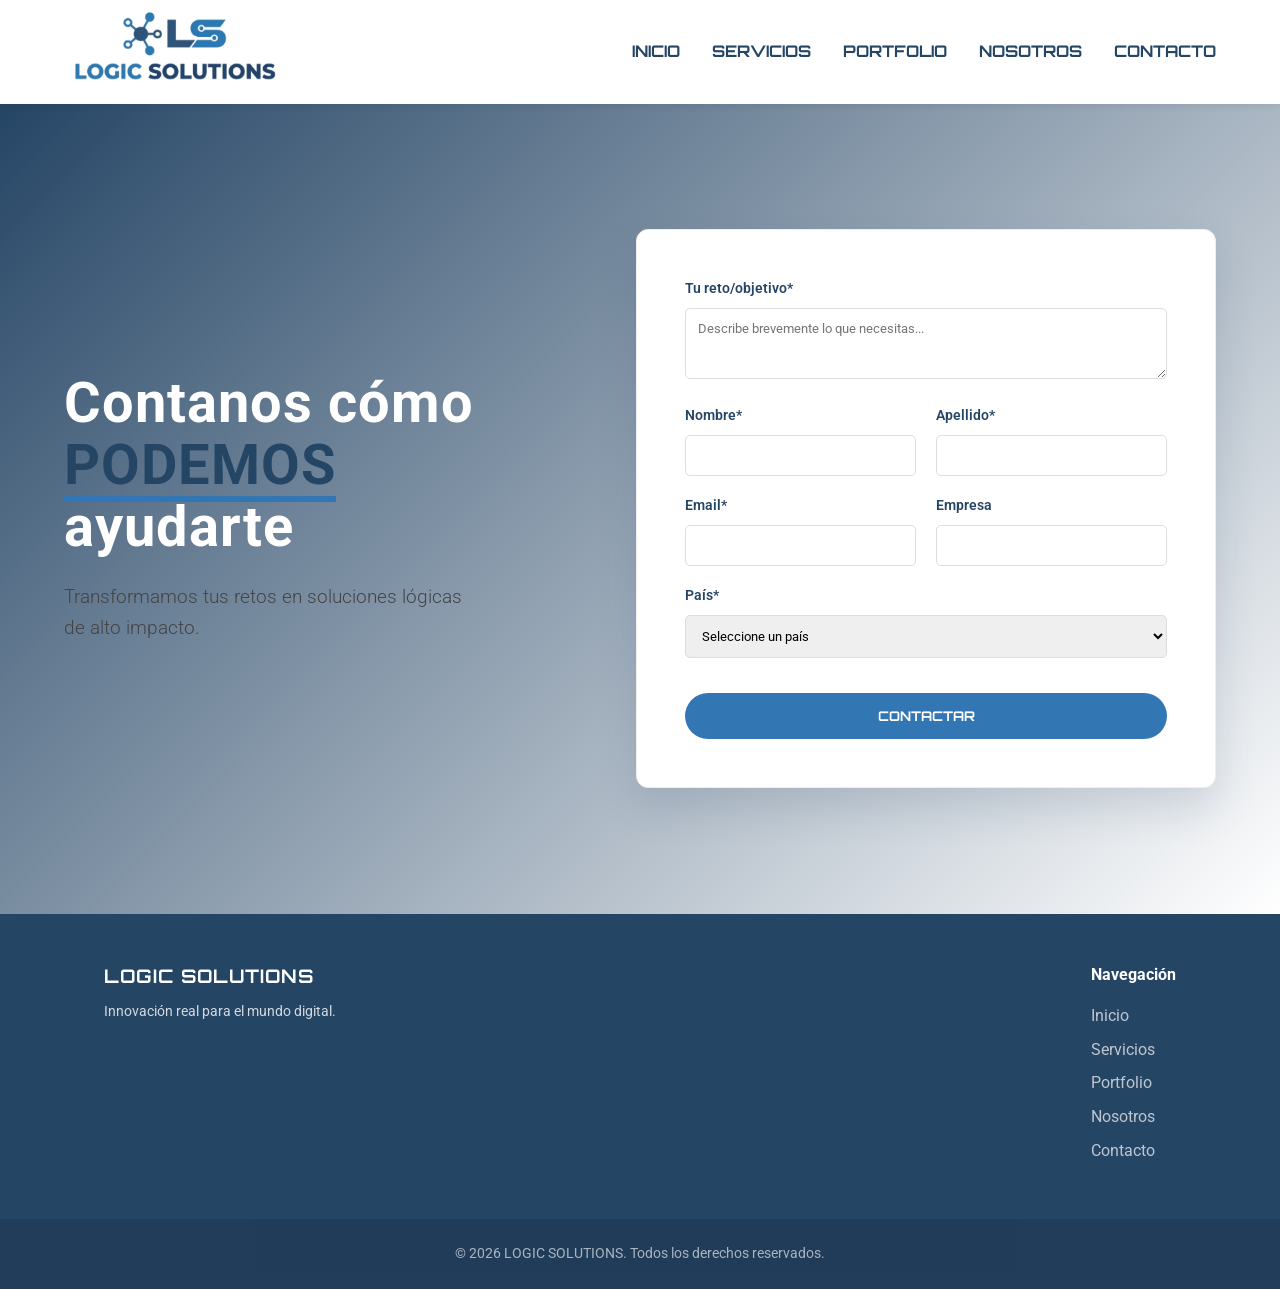
<file: contacto.html>
<!DOCTYPE html>
<html lang="es">
<head>
    <meta charset="UTF-8">
    <meta name="viewport" content="width=device-width, initial-scale=1.0">
    <title>Contacto - Logic Solutions</title>
    <link rel="icon" href="./assets/logicLogo.png" type="image/png">
    
    <link rel="preconnect" href="https://fonts.googleapis.com" />
    <link rel="preconnect" href="https://fonts.gstatic.com" crossorigin />
    <link href="https://fonts.googleapis.com/css2?family=Orbitron:wght@400;700&family=Roboto:wght@300;400;700&display=swap" rel="stylesheet"/>
    <link rel="stylesheet" href="https://cdnjs.cloudflare.com/ajax/libs/font-awesome/6.4.0/css/all.min.css"/>

    <link rel="stylesheet" href="./estilos/styles.css">
</head>
<body>
   <header>
        <a href="index.html">
            <img src="./assets/logicLogo.png" alt="Logo de Logic Solutions" class="logo">
        </a>    
     <nav>
         <ul>
             <li><a href="index.html">Inicio</a></li>
             <li><a href="servicios.html">Servicios</a></li>
             <li><a href="proyectos.html">Portfolio</a></li>
             <li><a href="nosotros.html">Nosotros</a></li>
             <li><a href="contacto.html">Contacto</a></li>
         </ul>
    </nav>
   </header> 

   <main class="contacto-logic">
  <div class="contacto-layout">
    
    <div class="contacto-texto">
      <h2>Contanos cómo<br><span>PODEMOS</span> ayudarte</h2>
      <p class="tagline">Transformamos tus retos en soluciones lógicas de alto impacto.</p>
    </div>

    <div class="contacto-formulario">
      <form action="#">
        <div class="form-row full">
          <label>Tu reto/objetivo<span>*</span></label>
          <textarea rows="3" required placeholder="Describe brevemente lo que necesitas..."></textarea>
        </div>
        
        <div class="form-row half-group">
          <div class="form-group">
            <label>Nombre<span>*</span></label>
            <input type="text" required>
          </div>
          <div class="form-group">
            <label>Apellido<span>*</span></label>
            <input type="text" required>
          </div>
        </div>

        <div class="form-row half-group">
          <div class="form-group">
            <label>Email<span>*</span></label>
            <input type="email" required>
          </div>
          <div class="form-group">
            <label>Empresa</label>
            <input type="text">
          </div>
        </div>

        <div class="form-row full">
          <label>País<span>*</span></label>
          <select required>
            <option value="" disabled selected>Seleccione un país</option>
            <option value="ar">Argentina</option>
            <option value="mx">México</option>
            <option value="es">España</option>
            <option value="co">Colombia</option>
            <option value="cl">Chile</option>
          </select>
        </div>

        <button type="submit" class="btn-logic-submit">CONTACTAR</button>
      </form>
    </div>
  </div>
</main>

    <footer class="footer-profesional">
      <div class="footer-content container">
        <div class="footer-logo">
          <h3>LOGIC SOLUTIONS</h3>
          <p>Innovación real para el mundo digital.</p>
        </div>
        <div class="footer-links">
          <h4>Navegación</h4>
          <ul>
            <li><a href="index.html">Inicio</a></li>
            <li><a href="servicios.html">Servicios</a></li>
            <li><a href="proyectos.html">Portfolio</a></li>
            <li><a href="nosotros.html">Nosotros</a></li>
            <li><a href="contacto.html">Contacto</a></li>
          </ul>
        </div>
      </div>
      <div class="footer-copyright">
        <p>&copy; 2026 LOGIC SOLUTIONS. Todos los derechos reservados.</p>
      </div>
    </footer>
</body>
</html>
</file>
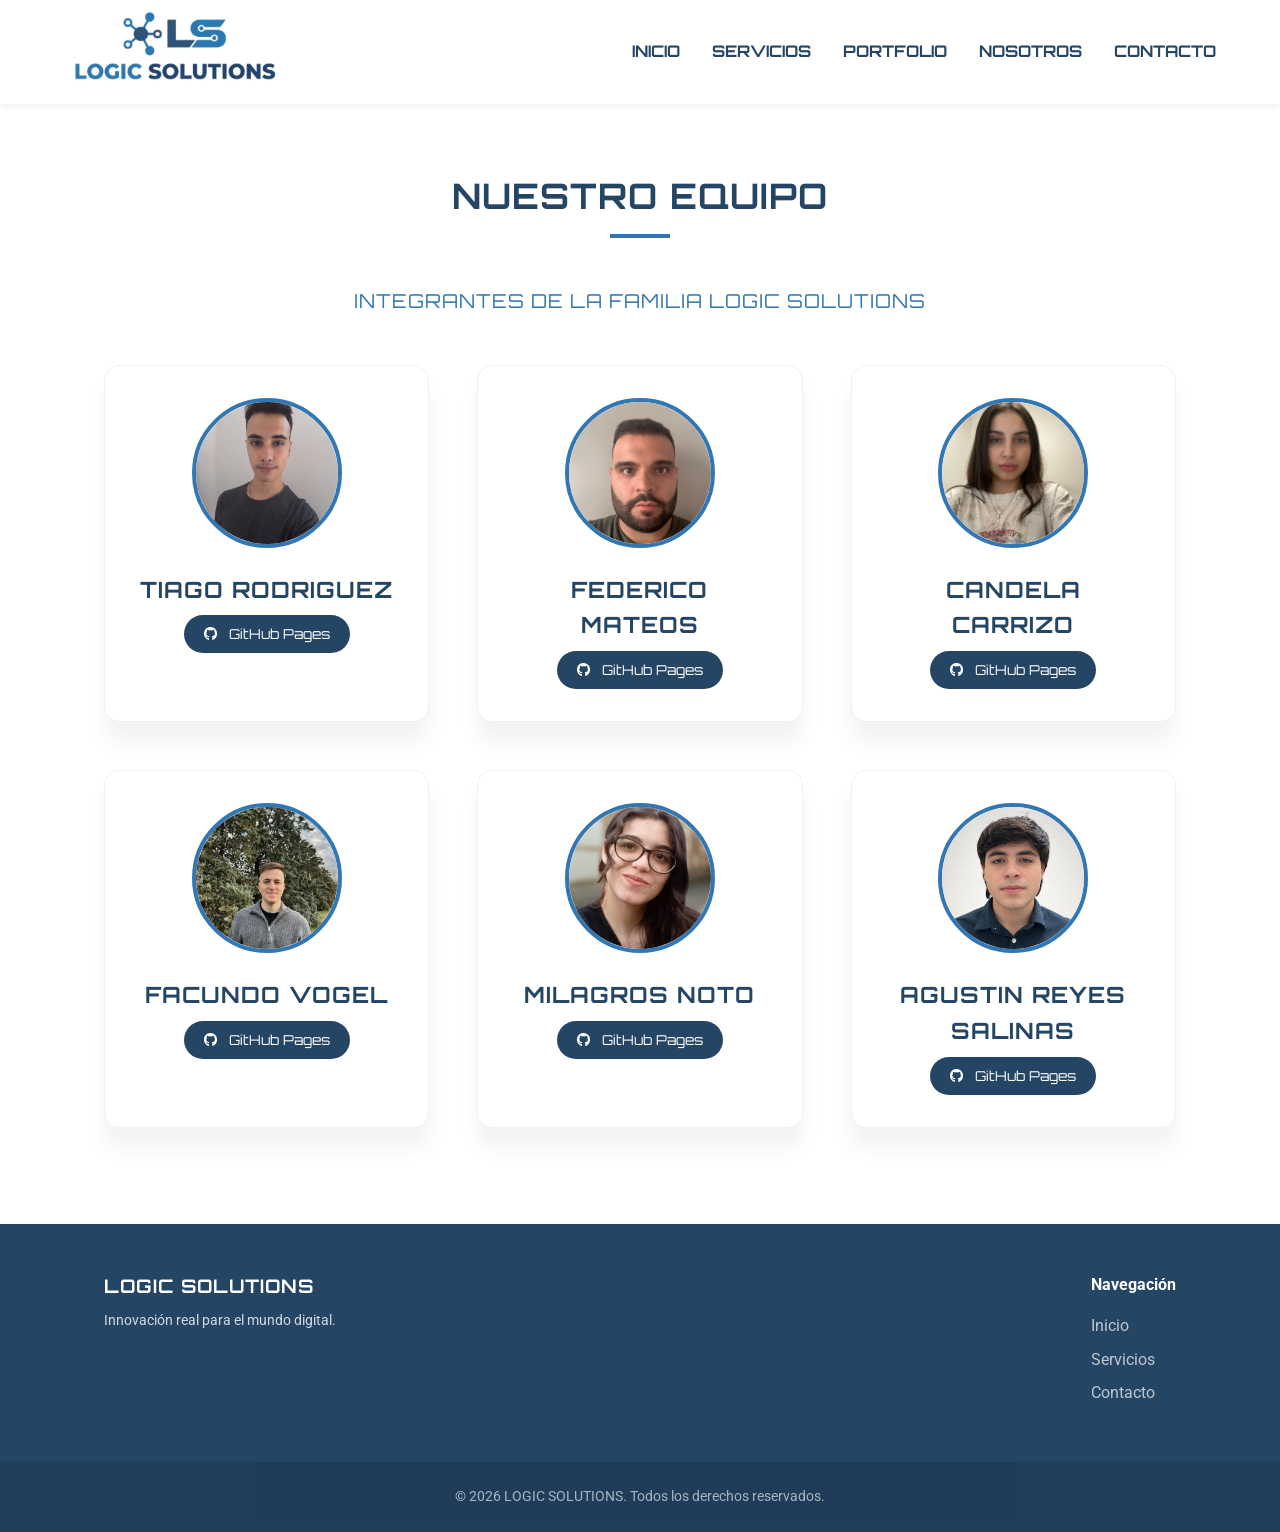
<file: nosotros.html>
<!doctype html>
<html lang="es">
  <head>
    <meta charset="UTF-8" />
    <meta name="viewport" content="width=device-width, initial-scale=1.0" />
    <title>Logic Solutions - Innovación Tecnológica</title>

    <link rel="preconnect" href="https://fonts.googleapis.com" />
    <link rel="preconnect" href="https://fonts.gstatic.com" crossorigin />
    <link
      href="https://fonts.googleapis.com/css2?family=Orbitron:wght@400;700&family=Roboto:wght@300;400;700&display=swap"
      rel="stylesheet"
    />
    <link
      rel="stylesheet"
      href="https://cdnjs.cloudflare.com/ajax/libs/font-awesome/6.4.0/css/all.min.css"
    />

    <link rel="stylesheet" href="./estilos/styles.css" />
  </head>
  <body>
    <header>
      <a href="index.html">
        <img
          src="./assets/logicLogo.png"
          alt="Logo de Logic Solutions"
          class="logo"
        />
      </a>

      <button class="menu-toggle" aria-label="Abrir menú">
        <span class="bar"></span>
        <span class="bar"></span>
        <span class="bar"></span>
      </button>

      <nav>
        <ul id="menu-links">
          <li><a href="index.html">Inicio</a></li>
          <li><a href="servicios.html">Servicios</a></li>
          <li><a href="proyectos.html">Portfolio</a></li>
          <li><a href="nosotros.html">Nosotros</a></li>
          <li><a href="contacto.html">Contacto</a></li>
        </ul>
      </nav>
    </header>

    <main>
      <section class="container equipo">
    <h2>Nuestro Equipo</h2>
    <h3 class="subtitulo-equipo">Integrantes de la familia Logic Solutions</h3>

    <div class="equipo-grid">
        <article class="equipo-card">
            <div class="foto-container">
                <img src="./assets/Rodriguez Tiago.png" alt="Tiago Rodriguez">
            </div>
            <div class="equipo-info">
                <h3>Tiago Rodriguez</h3>
                <a href="https://trodriguez0123.github.io/Proyecto_1_Viernes/" target="_blank" class="github-link">
                    <i class="fab fa-github"></i> GitHub Pages
                </a>
            </div>
        </article>

        <article class="equipo-card">
            <div class="foto-container">
                <img src="./assets/Fede.jpeg" alt="Integrante 2">
            </div>
            <div class="equipo-info">
                <h3>Federico Mateos</h3>
                <a href="https://femateos98.github.io/Proyecto2/" target="_blank" class="github-link">
                    <i class="fab fa-github"></i> GitHub Pages
                </a>
            </div>
        </article>

        <article class="equipo-card">
            <div class="foto-container">
                <img src="./assets/Candela.jpeg" alt="Integrante 3">
            </div>
            <div class="equipo-info">
                <h3>Candela Carrizo</h3>
                <a href="https://candelacarrizocuade.github.io/Proyecto1Viernes20-03/" target="_blank" class="github-link">
                    <i class="fab fa-github"></i> GitHub Pages
                </a>
            </div>
        </article>

        <article class="equipo-card">
            <div class="foto-container">
                <img src="./assets/Facu.jpeg" alt="Integrante 4">
            </div>
            <div class="equipo-info">
                <h3>Facundo Vogel</h3>
                <a href="https://facundovogel.github.io/Proyecto1/" target="_blank" class="github-link">
                    <i class="fab fa-github"></i> GitHub Pages
                </a>
            </div>
        </article>

        <article class="equipo-card">
            <div class="foto-container">
                <img src="./assets/Milagros.jpeg" alt="Integrante 5">
            </div>
            <div class="equipo-info">
                <h3>Milagros Noto</h3>
                <a href="https://nmilagros.github.io/Proyecto-1/" target="_blank" class="github-link">
                    <i class="fab fa-github"></i> GitHub Pages
                </a>
            </div>
        </article>

        <article class="equipo-card">
            <div class="foto-container">
                <img src="./assets/Agustin reyes.jpeg" alt="Integrante 6">
            </div>
            <div class="equipo-info">
                <h3>Agustin Reyes Salinas</h3>
                <a href="https://agusreyy11.github.io/proyecto-1viernes/" target="_blank" class="github-link">
                    <i class="fab fa-github"></i> GitHub Pages
                </a>
            </div>
        </article>
    </div>
</section>
    </main>

    <footer class="footer-profesional">
      <div class="footer-content container">
        <div class="footer-logo">
          <h3>LOGIC SOLUTIONS</h3>
          <p>Innovación real para el mundo digital.</p>
        </div>
        <div class="footer-links">
          <h4>Navegación</h4>
          <ul>
            <li><a href="index.html">Inicio</a></li>
            <li><a href="servicios.html">Servicios</a></li>
            <li><a href="contacto.html">Contacto</a></li>
          </ul>
        </div>
      </div>
      <div class="footer-copyright">
        <p>&copy; 2026 LOGIC SOLUTIONS. Todos los derechos reservados.</p>
      </div>
    </footer>

    <script>
      const menuToggle = document.querySelector(".menu-toggle");
      const menuLinks = document.getElementById("menu-links");
      menuToggle.addEventListener("click", () => {
        menuLinks.classList.toggle("active");
      });
    </script>
  </body>
</html>
</file>
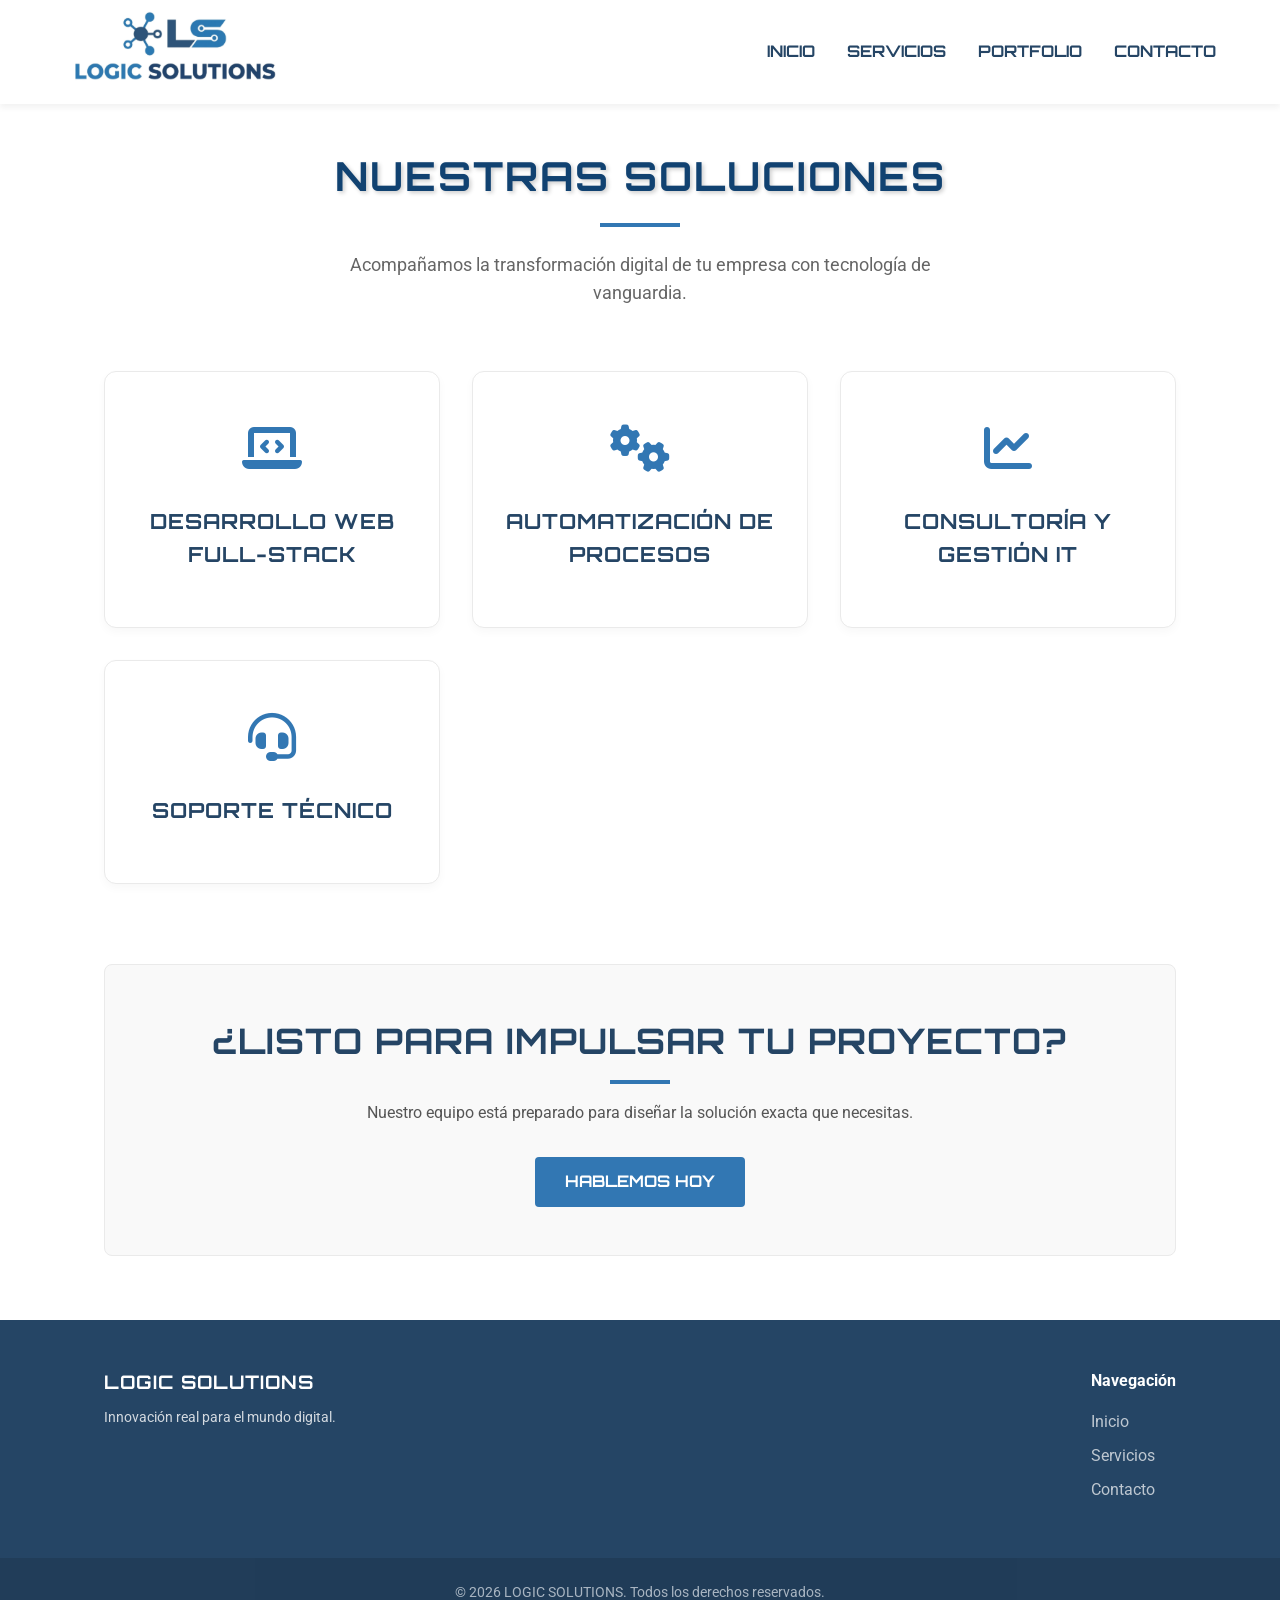
<file: servicios.html>
<!doctype html>
<html lang="es">
  <head>
    <meta charset="UTF-8" />
    <meta name="viewport" content="width=device-width, initial-scale=1.0" />
    <title>Servicios - Logic Solutions</title>

    <link rel="preconnect" href="https://fonts.googleapis.com" />
    <link rel="preconnect" href="https://fonts.gstatic.com" crossorigin />
    <link
      href="https://fonts.googleapis.com/css2?family=Orbitron:wght@400;700&family=Roboto:wght@300;400;700&display=swap"
      rel="stylesheet"
    />
    <link
      rel="stylesheet"
      href="https://cdnjs.cloudflare.com/ajax/libs/font-awesome/6.4.0/css/all.min.css"
    />

    <link rel="stylesheet" href="./estilos/styles.css" />
  </head>
  <body>
    <header>
      <a href="index.html">
        <img
          src="./assets/logicLogo.png"
          alt="Logo de Logic Solutions"
          class="logo"
        />
      </a>

      <button class="menu-toggle" aria-label="Abrir menú">
        <span class="bar"></span>
        <span class="bar"></span>
        <span class="bar"></span>
      </button>

      <nav>
        <ul id="menu-links">
          <li><a href="index.html">Inicio</a></li>
          <li><a href="servicios.html">Servicios</a></li>
          <li><a href="proyectos.html">Portfolio</a></li>
          <li><a href="contacto.html">Contacto</a></li>
        </ul>
      </nav>
    </header>

    <main class="pagina-servicios container">
      <div class="cabecera-servicios">
        <h1>Nuestras Soluciones</h1>
        <p>
          Acompañamos la transformación digital de tu empresa con tecnología de
          vanguardia.
        </p>
      </div>

      <div class="grilla-servicios-interactiva">
        <article class="tarjeta-interactiva">
          <div class="icono-servicio">
            <i class="fa-solid fa-laptop-code"></i>
          </div>
          <h3>Desarrollo Web Full-Stack</h3>
          <div class="descripcion-oculta">
            <p>
              Construimos aplicaciones escalables y sitios web de alto
              rendimiento, gestionando tanto el diseño como la infraestructura
              técnica.
            </p>
            <a href="contacto.html" class="btn-text">Consultar &rarr;</a>
          </div>
        </article>

        <article class="tarjeta-interactiva">
          <div class="icono-servicio"><i class="fa-solid fa-gears"></i></div>
          <h3>Automatización de Procesos</h3>
          <div class="descripcion-oculta">
            <p>
              Digitalizamos operaciones para reducir errores humanos y optimizar
              el flujo de trabajo mediante sistemas personalizados.
            </p>
            <a href="contacto.html" class="btn-text">Consultar &rarr;</a>
          </div>
        </article>

        <article class="tarjeta-interactiva">
          <div class="icono-servicio">
            <i class="fa-solid fa-chart-line"></i>
          </div>
          <h3>Consultoría y Gestión IT</h3>
          <div class="descripcion-oculta">
            <p>
              Alineamos tu infraestructura tecnológica con tus objetivos
              comerciales para maximizar la eficiencia y el crecimiento.
            </p>
            <a href="contacto.html" class="btn-text">Consultar &rarr;</a>
          </div>
        </article>

        <article class="tarjeta-interactiva">
          <div class="icono-servicio"><i class="fa-solid fa-headset"></i></div>
          <h3>Soporte Técnico</h3>
          <div class="descripcion-oculta">
            <p>
              Asistencia técnica especializada y mantenimiento preventivo para
              asegurar la continuidad operativa de tu negocio.
            </p>
            <a href="contacto.html" class="btn-text">Consultar &rarr;</a>
          </div>
        </article>
      </div>

      <div class="cta-servicios">
        <h2>¿Listo para impulsar tu proyecto?</h2>
        <p>
          Nuestro equipo está preparado para diseñar la solución exacta que
          necesitas.
        </p>
        <a href="contacto.html" class="btn-principal">Hablemos hoy</a>
      </div>
    </main>

    <footer class="footer-profesional">
      <div class="footer-content container">
        <div class="footer-logo">
          <h3>LOGIC SOLUTIONS</h3>
          <p>Innovación real para el mundo digital.</p>
        </div>
        <div class="footer-links">
          <h4>Navegación</h4>
          <ul>
            <li><a href="index.html">Inicio</a></li>
            <li><a href="servicios.html">Servicios</a></li>
            <li><a href="contacto.html">Contacto</a></li>
          </ul>
        </div>
      </div>
      <div class="footer-copyright">
        <p>&copy; 2026 LOGIC SOLUTIONS. Todos los derechos reservados.</p>
      </div>
    </footer>

    <script>
      const menuToggle = document.querySelector(".menu-toggle");
      const menuLinks = document.getElementById("menu-links");
      menuToggle.addEventListener("click", () => {
        menuLinks.classList.toggle("active");
      });
    </script>
  </body>
</html>
</file>
<file: estilos/styles.css>
.contacto-container {
  max-width: 600px;
  margin: 2rem auto;
  padding: 2rem;
  background-color: #58aae6;
  border-radius: 8px;
  box-shadow: 0 4px 8px rgba(0, 0, 0, 0.1);
  font-family: sans-serif;
}

.contacto-container textarea {
  width: 100%;
  padding: 10px;
  margin-bottom: 1.5rem;
  border: 1px solid #ccc;
  border-radius: 4px;
  box-sizing: border-box;
  font-family: inherit;
}

h1 {
  color: #114271;
  padding: 0.5rem;
  margin-bottom: 1rem;
  font-family: "Orbitron", sans-serif;
  font-size: 2.8rem;
  letter-spacing: 2px;
  text-transform: uppercase;
  text-shadow: 2px 2px 4px rgba(0, 0, 0, 0.2);
}

:root {
  --azul-claro: #3277b3;
  --azul-oscuro: #254565;
  --blanco: #ffffff;
}

/* --- ESTILOS DE LA NAVBAR --- */

header {
  display: flex;
  justify-content: space-between;
  align-items: center;
  padding: 0.5rem 5%; /* Ajuste de barra angosta */
  background-color: var(--blanco);
  box-shadow: 0 4px 6px rgba(0, 0, 0, 0.05);
  position: sticky;
  top: 0;
  z-index: 999; /* Parche de superposición */
}

header .logo {
  height: 80px;
  width: auto;
}

/* Estos son los estilos del menu */
header nav ul {
  display: flex;
  list-style-type: none;
  margin: 0;
  padding: 0;
  gap: 2rem;
}

/* Y estos son los estilos de los links  */
header nav ul li a {
  text-decoration: none;
  color: var(--azul-oscuro);
  font-family: "Orbitron", sans-serif;
  font-weight: bold;
  font-size: 1rem;
  text-transform: uppercase;
  transition: all 0.3s ease;
  padding-bottom: 1px;
}

header nav ul li a:hover {
  color: var(--azul-claro);
  border-bottom: 2px solid var(--azul-claro);
}

/* Nuevos estilos para el INDEX */
* {
  box-sizing: border-box;
  margin: 0;
  padding: 0;
}

body {
  font-family: "Roboto", sans-serif;
  color: #333;
  line-height: 1.6;
}

.container {
  max-width: 1200px;
  margin: 0 auto;
  padding: 4rem 5%;
}

h2,
h3 {
  font-family: "Orbitron", sans-serif;
  text-transform: uppercase;
  color: var(--azul-oscuro);
  letter-spacing: 1px;
}

h2 {
  font-size: 2.2rem;
  text-align: center;
  margin-bottom: 3rem;
  position: relative;
}

h2::after {
  content: "";
  display: block;
  width: 60px;
  height: 4px;
  background-color: var(--azul-claro);
  margin: 10px auto 0;
}

.hero {
  background:
    linear-gradient(
      135deg,
      rgba(37, 69, 101, 0.9) 0%,
      rgba(50, 119, 179, 0.8) 100%
    ),
    url("../assets/hero-bg.jpg") no-repeat center center/cover;
  color: var(--blanco);
  height: 80vh;
  display: flex;
  align-items: center;
  justify-content: center;
  text-align: center;
  padding: 0 10%;
}

.hero h1 {
  color: var(--blanco);
  font-size: 3rem;
  margin-bottom: 1.5rem;
  text-shadow: 2px 2px 4px rgba(0, 0, 0, 0.3);
}

.hero p {
  font-size: 1.2rem;
  font-weight: 300;
  max-width: 700px;
  margin: 0 auto 2.5rem;
  opacity: 0.9;
}

.btn-principal,
.btn-secundario {
  display: inline-block;
  padding: 12px 30px;
  text-decoration: none;
  font-family: "Orbitron", sans-serif;
  font-weight: bold;
  text-transform: uppercase;
  border-radius: 4px;
  transition:
    background-color 0.3s ease,
    transform 0.2s ease;
}

.btn-principal {
  background-color: var(--azul-claro);
  color: var(--blanco);
}

.btn-principal:hover {
  background-color: #286092;
  transform: translateY(-2px);
}

.btn-secundario {
  background-color: transparent;
  color: var(--azul-claro);
  border: 2px solid var(--azul-claro);
}

.btn-secundario:hover {
  background-color: var(--azul-claro);
  color: var(--blanco);
}

.sobre-nosotros {
  display: flex;
  align-items: center;
  gap: 4rem;
  background-color: #f9f9f9;
}

.texto-seccion,
.imagen-seccion {
  flex: 1;
}

.imagen-seccion img {
  width: 100%;
  height: auto;
  border-radius: 8px;
  box-shadow: 0 10px 20px rgba(0, 0, 0, 0.1);
}

.servicios-destacados {
  background-color: var(--blanco);
}

.servicios-grid {
  display: grid;
  grid-template-columns: repeat(auto-fit, minmax(300px, 1fr));
  gap: 2rem;
  margin-bottom: 3rem;
}

.servicio-card {
  background: var(--blanco);
  padding: 2.5rem;
  border-radius: 8px;
  text-align: center;
  border: 1px solid #eee;
  transition:
    box-shadow 0.3s ease,
    border-color 0.3s ease;
}

.servicio-card:hover {
  box-shadow: 0 10px 30px rgba(50, 119, 179, 0.1);
  border-color: rgba(50, 119, 179, 0.2);
}

.servicio-card img {
  width: 60px;
  height: 60px;
  margin-bottom: 1.5rem;
}

.servicio-card h3 {
  font-size: 1.3rem;
  margin-bottom: 1rem;
  color: var(--azul-oscuro);
}

.servicio-card p {
  font-size: 0.95rem;
  color: #666;
}

.centrar-boton {
  text-align: center;
}

.footer-profesional {
  background-color: var(--azul-oscuro);
  color: var(--blanco);
  font-family: "Roboto", sans-serif;
}

.footer-content {
  display: flex;
  justify-content: space-between;
  padding: 3rem 5%;
  gap: 2rem;
  flex-wrap: wrap;
}

.footer-logo h3 {
  color: var(--blanco);
  margin-bottom: 0.5rem;
}

.footer-logo p {
  font-size: 0.9rem;
  opacity: 0.8;
}

.footer-links h4 {
  margin-bottom: 1rem;
  font-weight: bold;
}

.footer-links ul {
  list-style: none;
}

.footer-links ul li {
  margin-bottom: 0.5rem;
}

.footer-links ul li a {
  color: var(--blanco);
  text-decoration: none;
  opacity: 0.7;
  transition: opacity 0.3s ease;
}

.footer-links ul li a:hover {
  opacity: 1;
  color: var(--azul-claro);
}

.footer-copyright {
  text-align: center;
  padding: 1.5rem;
  background-color: rgba(0, 0, 0, 0.2);
  font-size: 0.85rem;
  opacity: 0.6;
}

/* Contacto */

.contacto-logic {
  background: linear-gradient(135deg, var(--azul-oscuro) 0%, var(--blanco) 100%);
  padding: 6rem 5%;
  min-height: 90vh;
  display: flex;
  align-items: center;
}

.contacto-layout {
  max-width: 1200px;
  margin: 0 auto;
  display: flex;
  justify-content: space-between;
  align-items: center;
  gap: 5rem;
  width: 100%;
}

/* --- TEXTO IZQUIERDO --- */
.contacto-texto {
  flex: 1;
}

.contacto-texto h2 {
  font-size: 3.5rem;
  color: white;
  text-align: left;
  line-height: 1.1;
  margin-bottom: 1.5rem;

  font-family: "Roboto", sans-serif; 
  font-weight: 700;
  text-transform: none; 
}

/* Quitamos cualquier línea previa */
.contacto-texto h2::after {
  display: none;
}

.contacto-texto h2 span {
  position: relative;
  display: inline-block;
  color: var(--azul-oscuro);
}

.contacto-texto h2 span::after {
  content: "";
  position: absolute;
  bottom: -5px; 
  left: 0;
  width: 100%;
  height: 6px;
  background-color: var(--azul-claro);
  z-index: 1; 
}
.contacto-texto .tagline {
  color: #444;
  font-size: 1.2rem;
  max-width: 400px;
  font-weight: 300;
}

.contacto-formulario {
  flex: 1;
  background-color: var(--blanco);
  padding: 3rem;
  border-radius: 12px;
  max-width: 580px;
  box-shadow: 0 20px 40px rgba(37, 69, 101, 0.15);
  border: 1px solid #eee;
}

.form-row { margin-bottom: 1.2rem; }
.form-row.half-group { display: flex; gap: 1.2rem; }
.form-group { flex: 1; }

.contacto-formulario label {
  display: block;
  font-size: 0.85rem;
  font-weight: 600;
  color: var(--azul-oscuro);
  margin-bottom: 0.5rem;
}

.contacto-formulario input,
.contacto-formulario textarea,
.contacto-formulario select {
  width: 100%;
  padding: 12px;
  border: 1px solid #ddd;
  border-radius: 5px;
  font-family: "Roboto", sans-serif;
}

.btn-logic-submit {
  width: 100%;
  padding: 15px;
  background-color: var(--azul-claro);
  color: var(--blanco);
  border: none;
  font-family: "Orbitron", sans-serif;
  font-weight: bold;
  cursor: pointer;
  border-radius: 50px;
  transition: all 0.3s ease;
  margin-top: 1rem;
}

.btn-logic-submit:hover {
  background-color: var(--azul-oscuro);
  transform: translateY(-3px);
}

/* RESPONSIVE */
@media (max-width: 992px) {
  .contacto-layout { flex-direction: column; text-align: center; }
  .contacto-texto h2 { text-align: center; font-size: 2.5rem; }
  .form-row.half-group { flex-direction: column; }
}

/* A partir de aca es para el diseño responsive */

.menu-toggle {
  display: none;
  flex-direction: column;
  justify-content: space-between;
  width: 30px;
  height: 21px;
  background: transparent;
  border: none;
  cursor: pointer;
  padding: 0;
  z-index: 10;
}

.menu-toggle .bar {
  height: 3px;
  width: 100%;
  background-color: var(--azul-oscuro);
  border-radius: 5px;
}

@media (max-width: 768px) {
  .menu-toggle {
    display: flex;
  }

  header nav ul {
    display: none;
    flex-direction: column;
    position: absolute;
    top: 100%;
    left: 0;
    width: 100%;
    background-color: var(--blanco);
    box-shadow: 0 10px 10px rgba(0, 0, 0, 0.1);
    text-align: center;
    padding: 1.5rem 0;
  }

  header nav ul.active {
    display: flex;
  }

  header nav ul li {
    margin: 1rem 0;
  }

  .hero h1 {
    font-size: 2rem;
  }

  .hero {
    padding: 0 5%;
    height: auto;
    padding-top: 6rem;
    padding-bottom: 4rem;
  }

  .sobre-nosotros {
    flex-direction: column;
    text-align: center;
    gap: 2rem;
  }

  .footer-content {
    flex-direction: column;
    text-align: center;
    gap: 2rem;
  }
}

/* Servicios */

.pagina-servicios {
  padding-top: 2rem;
}

.cabecera-servicios {
  text-align: center;
  margin-bottom: 4rem;
}

.cabecera-servicios h1 {
  font-size: 2.5rem;
  margin-bottom: 1rem;
  position: relative;
}

.cabecera-servicios h1::after {
  content: "";
  display: block;
  width: 80px;
  height: 4px;
  background-color: var(--azul-claro);
  margin: 15px auto 0;
}

.cabecera-servicios p {
  color: #666;
  max-width: 600px;
  margin: 0 auto;
  font-size: 1.1rem;
}

.grilla-servicios-interactiva {
  display: grid;
  grid-template-columns: repeat(auto-fit, minmax(300px, 1fr));
  gap: 2rem;
}

.tarjeta-interactiva {
  background-color: var(--blanco);
  border: 1px solid #eaeaea;
  border-radius: 12px;
  padding: 2.5rem 2rem;
  text-align: center;
  position: relative;
  overflow: hidden;
  transition: all 0.4s ease;
  box-shadow: 0 4px 10px rgba(0, 0, 0, 0.03);
}

.icono-servicio {
  font-size: 3rem;
  margin-bottom: 1rem;
  transition: transform 0.4s ease;
}

.icono-servicio i {
  color: var(--azul-claro);
}

.tarjeta-interactiva h3 {
  color: var(--azul-oscuro);
  font-size: 1.3rem;
  margin-bottom: 1rem;
  transition: color 0.3s ease;
}

.descripcion-oculta {
  max-height: 0;
  opacity: 0;
  transition: all 0.4s ease;
}

.descripcion-oculta p {
  font-size: 0.95rem;
  color: #555;
  margin-bottom: 1.5rem;
}

.btn-text {
  color: var(--azul-claro);
  text-decoration: none;
  font-weight: bold;
  font-family: "Orbitron", sans-serif;
  text-transform: uppercase;
  font-size: 0.85rem;
}

.tarjeta-interactiva:hover {
  transform: translateY(-10px);
  box-shadow: 0 15px 30px rgba(37, 69, 101, 0.15);
  border-color: var(--azul-claro);
}

.tarjeta-interactiva:hover .icono-servicio {
  transform: scale(1.1);
}

.tarjeta-interactiva:hover .descripcion-oculta {
  max-height: 200px;
  opacity: 1;
  margin-top: 1rem;
}

.cta-servicios {
  text-align: center;
  margin-top: 5rem;
  padding: 3rem;
  background-color: #f9f9f9;
  border-radius: 8px;
  border: 1px solid #eaeaea;
}

.cta-servicios h2 {
  margin-bottom: 1rem;
}

.cta-servicios p {
  margin-bottom: 2rem;
  color: #555;
}

.portfolio {
  background-color: #f4f7f9; /* Fondo gris azulado muy suave */
  border-radius: 12px; 
  margin-bottom: 4rem;
  margin-top: 4rem;
}

/* 
   Estilos para el portfolio 
    */
.portfolio .subtitulo-portfolio {
  text-align: center;
  margin-bottom: 2rem;
  color: var(--azul-claro);
  font-size: 1.5rem;
}

.portfolio-grid {
  display: grid;
  grid-template-columns: repeat(auto-fit, minmax(300px, 1fr));
  gap: 2.5rem;
  margin-top: 2rem;
}

.portfolio-item {
  background-color: var(--blanco);
  border-radius: 10px;
  overflow: hidden;
  box-shadow: 0 5px 15px rgba(0, 0, 0, 0.08);
  border: 1px solid #eaeaea;
  transition: transform 0.3s ease, box-shadow 0.3s ease;
  display: flex;
  flex-direction: column;
}

.portfolio-item:hover {
  transform: translateY(-8px);
  box-shadow: 0 15px 30px rgba(37, 69, 101, 0.15);
  border-color: var(--azul-claro);
}

.portfolio-item img {
  width: auto;
  height: 300px; /* Con esto lo que hago es que lasf otos tengan la misma altura */
  object-fit: cover; /* Evita que las fotos se deformen */
  border-bottom: 4px solid var(--azul-claro);
}

.portfolio-info {
  padding: 1.8rem;
  flex-grow: 1;
}

.portfolio-info h3 {
  font-size: 1.3rem;
  color: var(--azul-oscuro);
  margin-bottom: 1rem;
  text-align: left;
}

.portfolio-info ul {
  list-style-type: none; /* Aca le saque las viñetas que traen por defecto */
  padding: 0;
}

.portfolio-info ul li {
  margin-bottom: 0.8rem;
  font-size: 0.95rem;
  color: #555;
  position: relative;
  padding-left: 1.5rem;
}

/* Le agrego una flecha decorativa */
.portfolio-info ul li::before {
  content: "►";
  position: absolute;
  left: 0;
  color: var(--azul-claro);
  font-size: 0.8rem;
  top: 2px;
}

/*
   Estilos para la seccion equipo
   */

.equipo {
    padding-top: 4rem;
    padding-bottom: 6rem; /* Espacio para que no choque con el footer */
}

.subtitulo-equipo {
    text-align: center;
    margin-bottom: 3rem;
    color: var(--azul-claro);
    font-size: 1.2rem;
    font-weight: 300;
}

.equipo-grid {
    display: grid;
    grid-template-columns: repeat(auto-fit, minmax(250px, 1fr));
    gap: 3rem;
}

.equipo-card {
    background-color: var(--blanco);
    border-radius: 15px;
    padding: 2rem;
    text-align: center;
    box-shadow: 0 20px 20px rgba(0, 0, 0, 0.05);
    border: 1px solid #f0f0f0;
    transition: all 0.3s ease;
}

.equipo-card:hover {
    transform: translateY(-10px);
    border-color: var(--azul-claro);
    box-shadow: 0 15px 30px rgba(50, 119, 179, 0.1);
}

.foto-container {
    width: 150px;
    height: 150px;
    margin: 0 auto 1.5rem;
    border-radius: 50%; 
    overflow: hidden;
    border: 4px solid var(--azul-claro);
}

.foto-container img {
    width: 100%;
    height: 100%;
    object-fit: cover;
}

.equipo-info h3 {
    color: var(--azul-oscuro);
    font-size: 1.4rem;
    margin-bottom: 0.5rem;
}

.equipo-info p {
    color: #666;
    font-size: 0.9rem;
    margin-bottom: 1.5rem;
}

.github-link {
    display: inline-block;
    padding: 8px 20px;
    background-color: var(--azul-oscuro);
    color: var(--blanco);
    text-decoration: none;
    border-radius: 20px;
    font-size: 0.85rem;
    font-family: "Orbitron", sans-serif;
    transition: background-color 0.3s ease;
}

.github-link:hover {
    background-color: var(--azul-claro);
}

.github-link i {
    margin-right: 8px;
}
</file>
